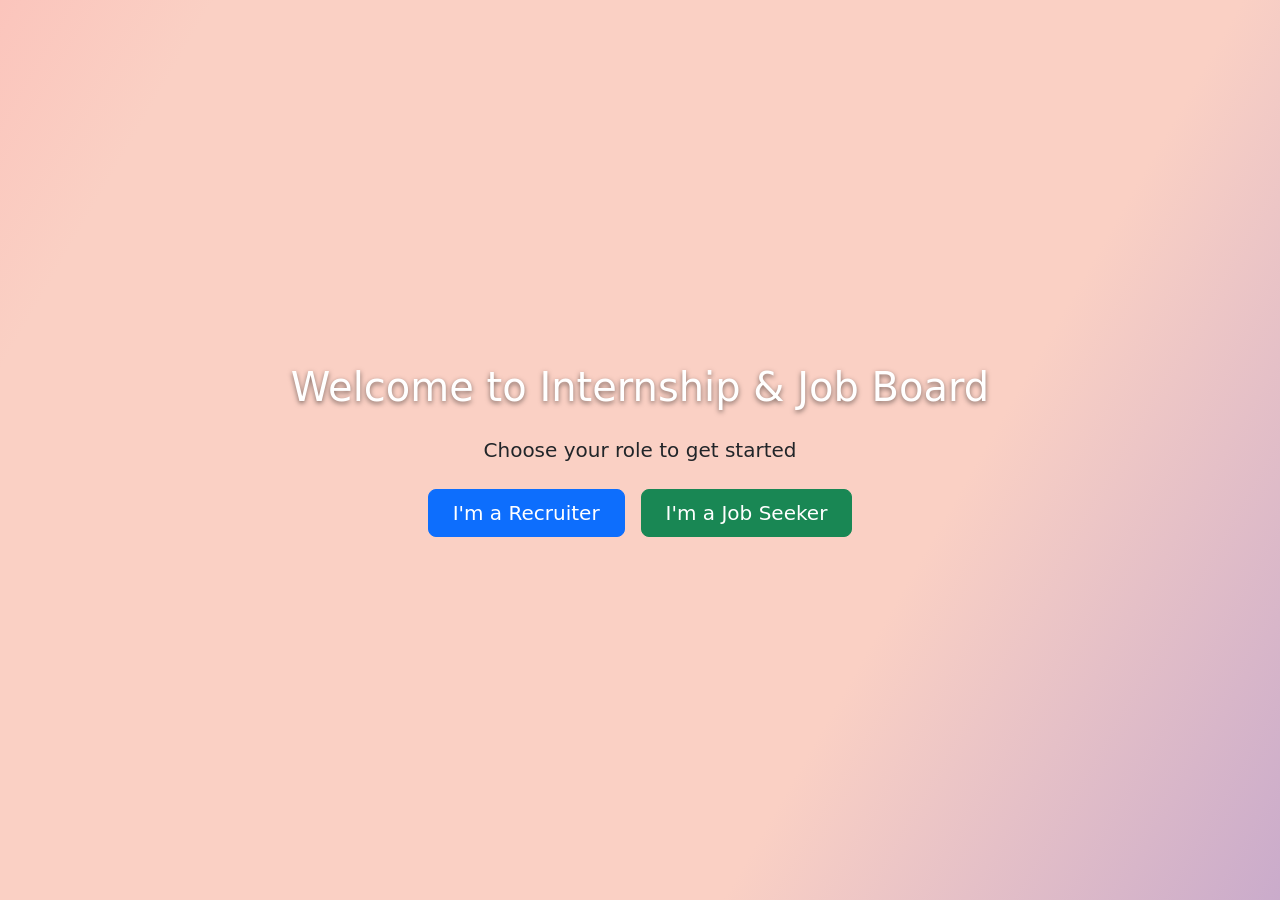
<file: index.html>
<!DOCTYPE html>
<html lang="en">
<head>
    <meta http-equiv="refresh" content="0; url=homepage.html">
</head>
<body>
    <p>If you are not redirected, <a href="homepage.html">click here</a>.</p>
</body>
</html>
</file>
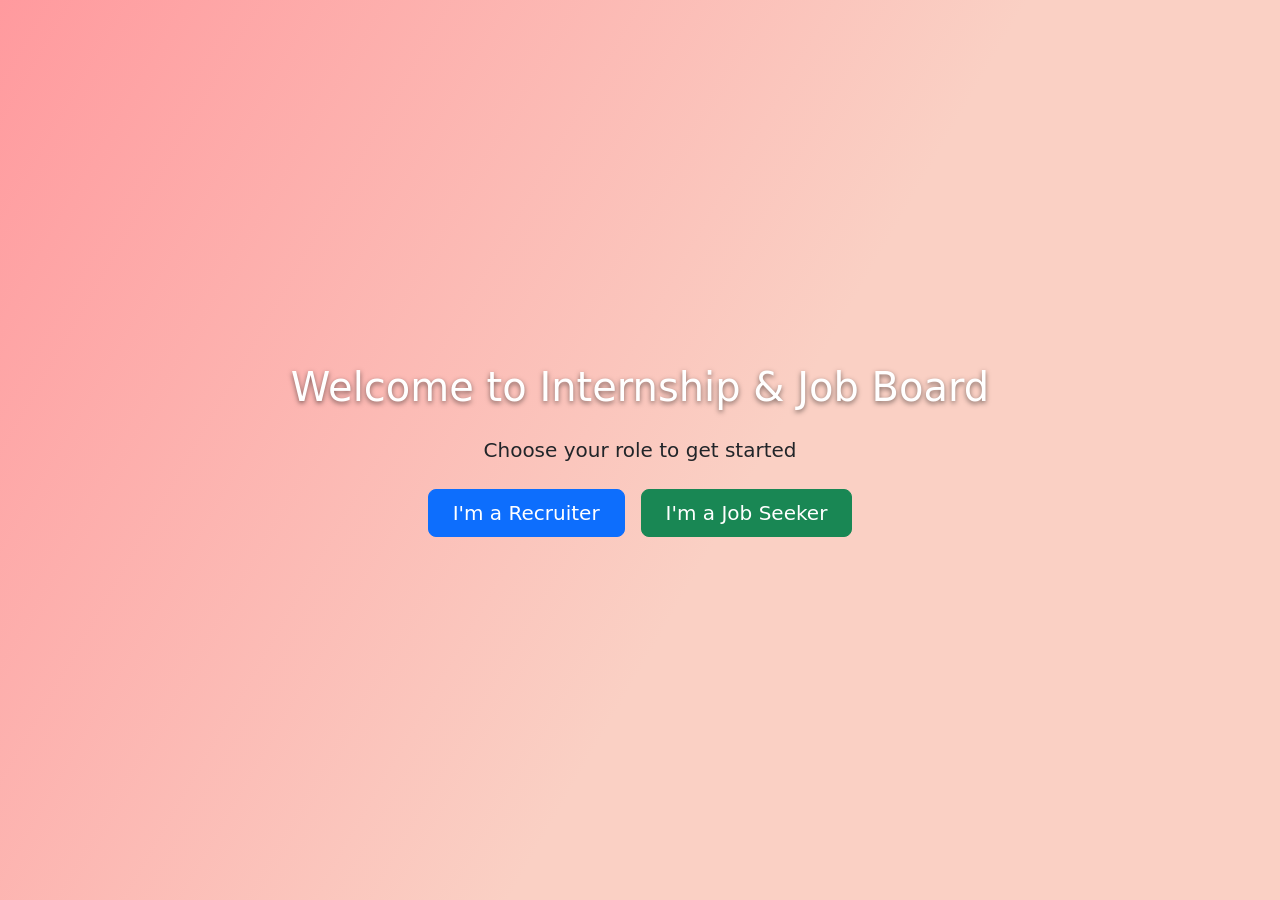
<file: homepage.html>
<!DOCTYPE html>
<html lang="en">
<head>
  <meta charset="UTF-8" />
  <title>Job Board - Home</title>
  <link rel="stylesheet" href="styles.css" />
  <link href="https://cdn.jsdelivr.net/npm/bootstrap@5.3.0/dist/css/bootstrap.min.css" rel="stylesheet">
</head>
<body class="d-flex align-items-center justify-content-center min-vh-100">
  <div class="text-center p-4">
    <h1 class="mb-4">Welcome to Internship & Job Board</h1>
    <p class="lead">Choose your role to get started</p>
    <div class="d-grid gap-3 d-sm-flex justify-content-center mt-4">
      <a href="recruiter.html" class="btn btn-primary btn-lg px-4">I'm a Recruiter</a>
      <a href="jobseeker.html" class="btn btn-success btn-lg px-4">I'm a Job Seeker</a>
    </div>
  </div>
</body>
</html>
</file>
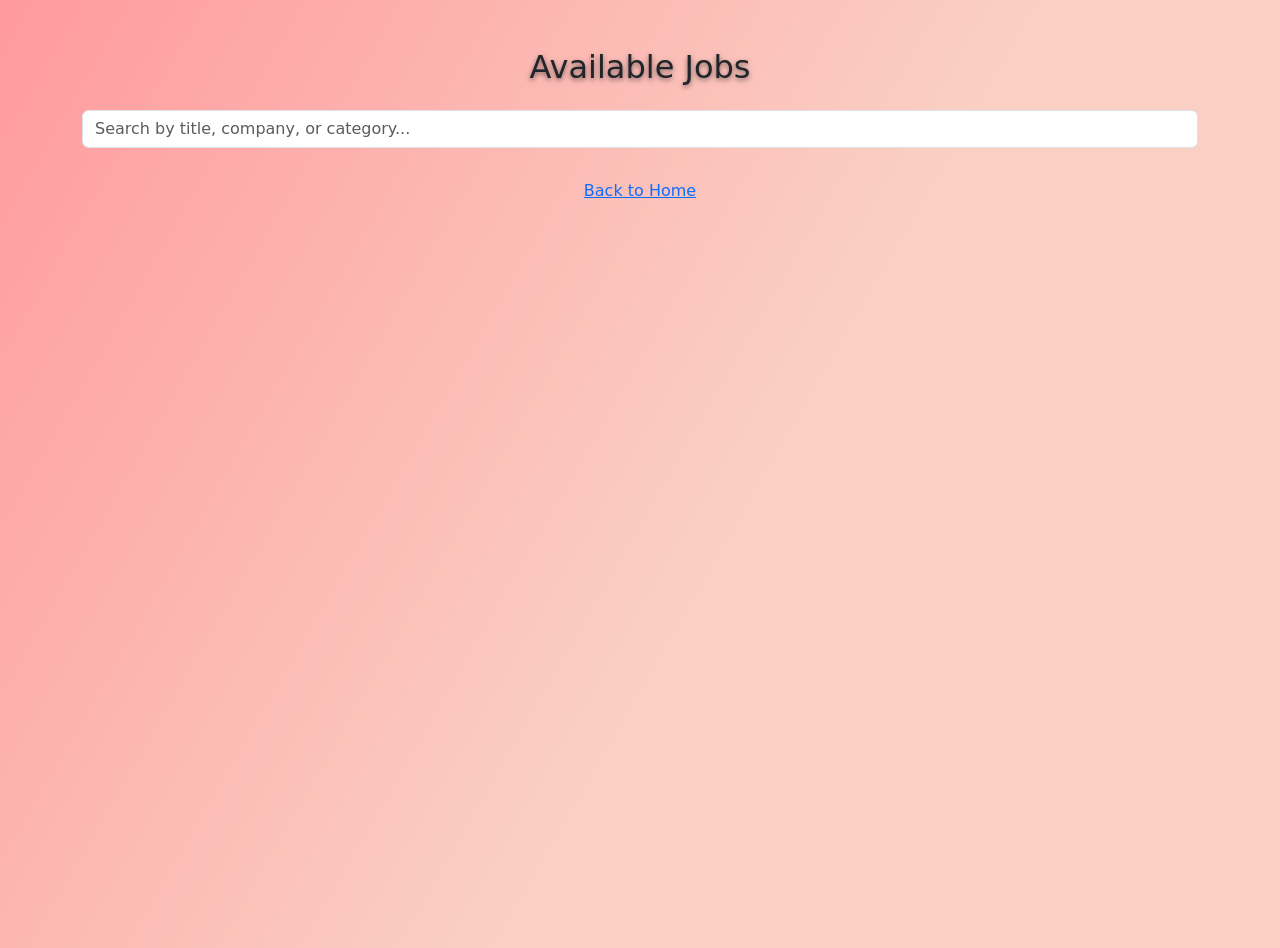
<file: jobseeker.html>
<!DOCTYPE html>
<html lang="en">
<head>
  <meta charset="UTF-8" />
  <title>Job Seeker - Browse Jobs</title>
  <link rel="stylesheet" href="styles.css" />
  <link href="https://cdn.jsdelivr.net/npm/bootstrap@5.3.0/dist/css/bootstrap.min.css" rel="stylesheet">
</head>
<body>
  <div class="container mt-5">
    <h2 class="text-center mb-4">Available Jobs</h2>
    <input type="text" id="search" class="form-control mb-4" placeholder="Search by title, company, or category..." />
    <div id="jobList" class="row gy-4"></div>
    <div class="text-center mt-4">
      <a href="homepage.html" class="btn btn-link">Back to Home</a>
    </div>
  </div>
  <script src="script.js"></script>
</body>
</html>
</file>
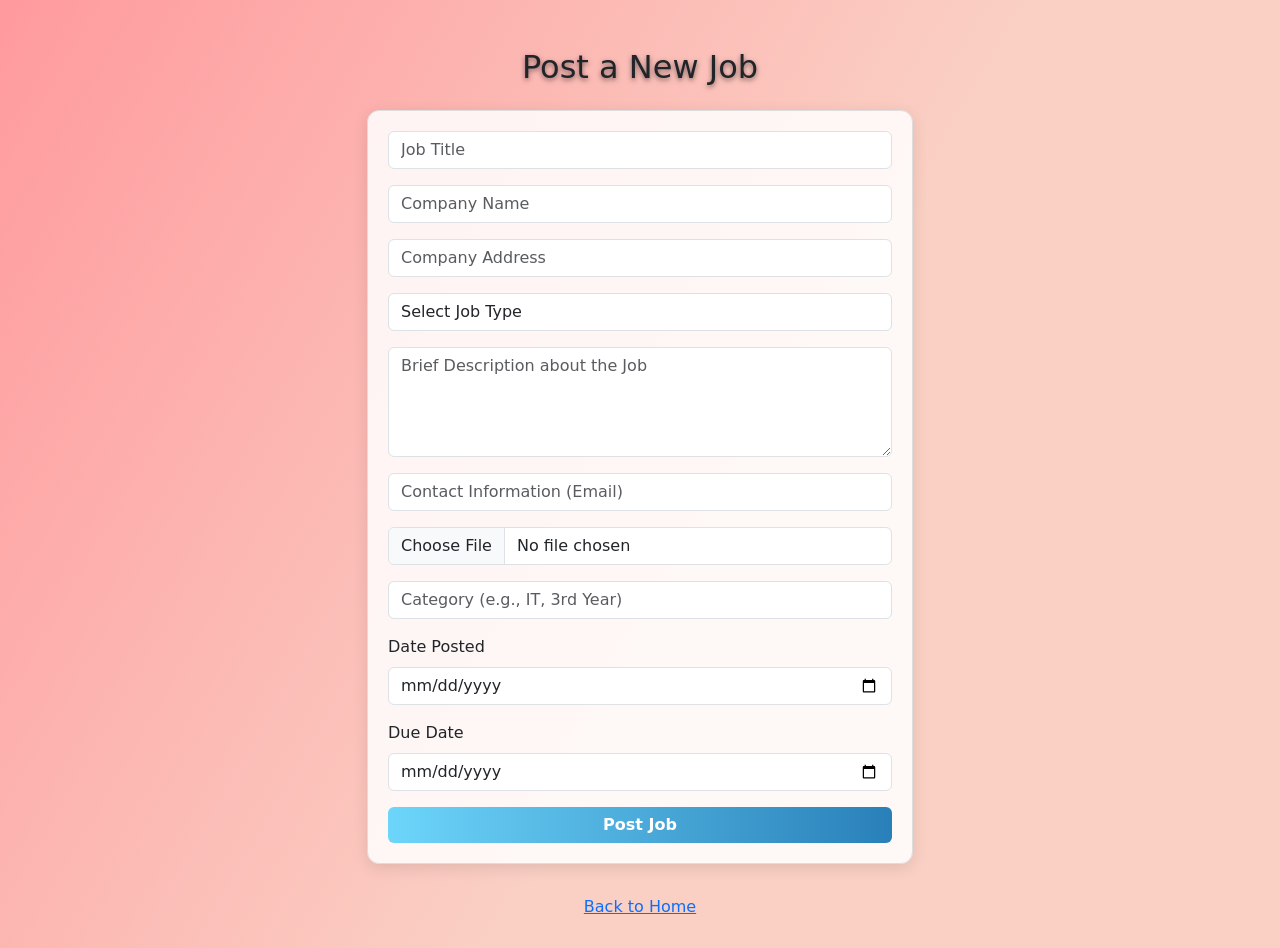
<file: recruiter.html>
<!DOCTYPE html>
<html lang="en">
<head>
  <meta charset="UTF-8" />
  <title>Recruiter - Post Job</title>
  <link rel="stylesheet" href="styles.css" />
  <link href="https://cdn.jsdelivr.net/npm/bootstrap@5.3.0/dist/css/bootstrap.min.css" rel="stylesheet">
</head>
<body>
  <div class="container mt-5">
    <h2 class="text-center mb-4">Post a New Job</h2>
    <div class="row justify-content-center">
      <div class="col-md-8 col-lg-6">
        <form id="jobForm">
          <div class="mb-3">
            <input type="text" id="title" class="form-control" placeholder="Job Title" />
          </div>
          <div class="mb-3">
            <input type="text" id="company" class="form-control" placeholder="Company Name" />
          </div>
          <div class="mb-3">
            <input type="text" id="address" class="form-control" placeholder="Company Address" />
          </div>
          <div class="mb-3">
            <select id="jobType" class="form-control">
              <option value="" disabled selected>Select Job Type</option>
              <option value="Internship">Internship</option>
              <option value="Full-Time">Full-Time</option>
              <option value="Temporary">Temporary</option>
            </select>
          </div>
          <div class="mb-3">
            <textarea id="description" class="form-control" placeholder="Brief Description about the Job" rows="4"></textarea>
          </div>
          <div class="mb-3">
            <input type="text" id="contact" class="form-control" placeholder="Contact Information (Email)" />
          </div>
          <div class="mb-3">
            <input type="file" id="image" class="form-control" accept="image/*" />
          </div>
          <div class="mb-3">
            <input type="text" id="category" class="form-control" placeholder="Category (e.g., IT, 3rd Year)" />
          </div>
          <div class="mb-3">
            <label for="datePosted" class="form-label">Date Posted</label>
            <input type="date" id="datePosted" class="form-control" />
          </div>
          <div class="mb-3">
            <label for="dueDate" class="form-label">Due Date</label>
            <input type="date" id="dueDate" class="form-control" />
          </div>
          <button type="submit" class="btn btn-success w-100">Post Job</button>
        </form>
        <div id="message" class="mt-3 text-success text-center"></div>
        <div class="text-center mt-4">
          <a href="homepage.html" class="btn btn-link">Back to Home</a>
        </div>
      </div>
    </div>
  </div>
  <script src="script.js"></script>
</body>
</html>
</file>
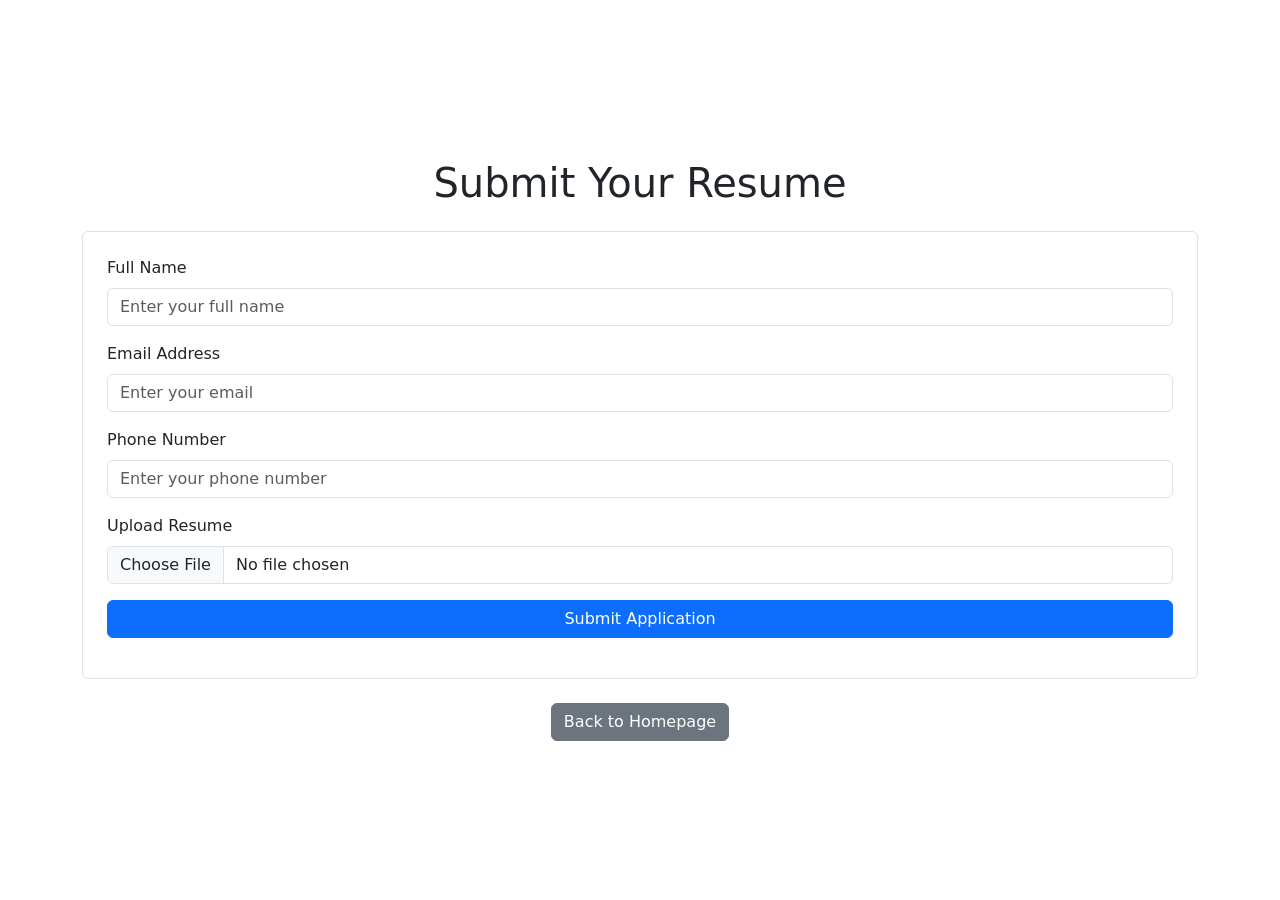
<file: resume.html>
<!DOCTYPE html>
<html lang="en">
<head>
  <meta charset="UTF-8">
  <meta name="viewport" content="width=device-width, initial-scale=1.0">
  <title>Submit Resume</title>
  <link href="https://cdn.jsdelivr.net/npm/bootstrap@5.3.0/dist/css/bootstrap.min.css" rel="stylesheet">
</head>
<body class="d-flex align-items-center justify-content-center min-vh-100">
  <div class="container">
    <!-- Job Details Section -->
    <div id="jobDetails" class="alert alert-info text-center mb-4" style="display: none;"></div>

    <h1 class="text-center mb-4">Submit Your Resume</h1>
    <form id="resumeForm" class="p-4 border rounded">
      <div class="mb-3">
        <label for="name" class="form-label">Full Name</label>
        <input type="text" id="name" class="form-control" placeholder="Enter your full name" required>
      </div>
      <div class="mb-3">
        <label for="email" class="form-label">Email Address</label>
        <input type="email" id="email" class="form-control" placeholder="Enter your email" required>
      </div>
      <div class="mb-3">
        <label for="phone" class="form-label">Phone Number</label>
        <input type="tel" id="phone" class="form-control" placeholder="Enter your phone number" required>
      </div>
      <div class="mb-3">
        <label for="resume" class="form-label">Upload Resume</label>
        <input type="file" id="resume" class="form-control" accept=".pdf,.doc,.docx" required>
      </div>
      <button type="submit" class="btn btn-primary w-100">Submit Application</button>
      <p id="message" class="mt-3 text-center"></p>
    </form>

    <!-- Back to Homepage Button -->
    <div class="text-center mt-4">
      <a href="homepage.html" class="btn btn-secondary">Back to Homepage</a>
    </div>
  </div>
  <script src="script.js"></script>
</body>
</html>
</file>
<file: styles.css>
/* Background gradient inspired by your image */
body {
    background: linear-gradient(120deg, #ff9a9e, #fad0c4, #fad0c4, #a18cd1, #fbc2eb, #a6c1ee, #6dd5fa, #2980b9);
    background-size: 400% 400%;
    animation: gradientBG 20s ease infinite;
    min-height: 100vh;
    font-family: 'Segoe UI', sans-serif;
}

/* Smooth gradient animation */
@keyframes gradientBG {
    0% { background-position: 0% 50%; }
    50% { background-position: 100% 50%; }
    100% { background-position: 0% 50%; }
}

/* Job card and form area styling */
.job-card, form {
    background-color: rgba(255, 255, 255, 0.85);
    border: 1px solid #ddd;
    border-radius: 12px;
    padding: 20px;
    box-shadow: 0 4px 15px rgba(0, 0, 0, 0.1);
}

/* Input field focus */
input:focus, textarea:focus {
    border-color: #6dd5fa;
    box-shadow: 0 0 0 0.2rem rgba(109, 213, 250, 0.25);
}

/* Buttons hover effect */
.btn-primary:hover,
.btn-success:hover {
    filter: brightness(1.1);
}

/* Center text better */
.text-center h1, h2 {
    color: white;
    text-shadow: 0 2px 5px rgba(0, 0, 0, 0.5);
}

/* Success and error messages styling */
.text-success {
    color: #28a745;
    font-weight: bold;
    text-shadow: 0 1px 2px rgba(0, 0, 0, 0.2);
}

.text-danger {
    color: #dc3545;
    font-weight: bold;
    text-shadow: 0 1px 2px rgba(0, 0, 0, 0.2);
}

/* Job details alert styling */
.alert-info {
    background-color: rgba(109, 213, 250, 0.2);
    border: 1px solid #6dd5fa;
    color: #31708f;
    font-weight: bold;
}

/* Form submit button styling */
button[type="submit"] {
    background: linear-gradient(90deg, #6dd5fa, #2980b9);
    border: none;
    color: white;
    font-weight: bold;
    font-size: 1rem; /* Keep font size */
    padding: 6px 12px; /* Reduced padding */
    width: auto; /* Adjust width to fit content */
    height: auto; /* Adjust height to fit content */
    transition: all 0.3s ease;
}

button[type="submit"]:hover {
    background: linear-gradient(90deg, #2980b9, #6dd5fa);
    transform: scale(1.05);
}

/* Apply Now button styling */
.apply-btn {
    font-size: 1rem; /* Keep font size */
    padding: 6px 12px; /* Reduced padding */
    width: auto; /* Adjust width to fit content */
    height: auto; /* Adjust height to fit content */
    border-radius: 6px; /* Slightly smaller border radius */
    transition: all 0.3s ease;
}

.apply-btn:hover {
    background-color: #0056b3;
    color: white;
    transform: scale(1.05);
}

/* Back to homepage button styling */
.btn-secondary {
    background-color: #6c757d;
    border: none;
    color: white;
    font-weight: bold;
    font-size: 1rem; /* Keep font size */
    padding: 6px 12px; /* Reduced padding */
    width: auto; /* Adjust width to fit content */
    height: auto; /* Adjust height to fit content */
    transition: all 0.3s ease;
}

.btn-secondary:hover {
    background-color: #5a6268;
    transform: scale(1.05);
}

/* Responsive adjustments */
@media (max-width: 768px) {
    .job-card, form {
        padding: 15px;
    }

    .text-center h1, h2 {
        font-size: 1.5rem;
    }
}
</file>
